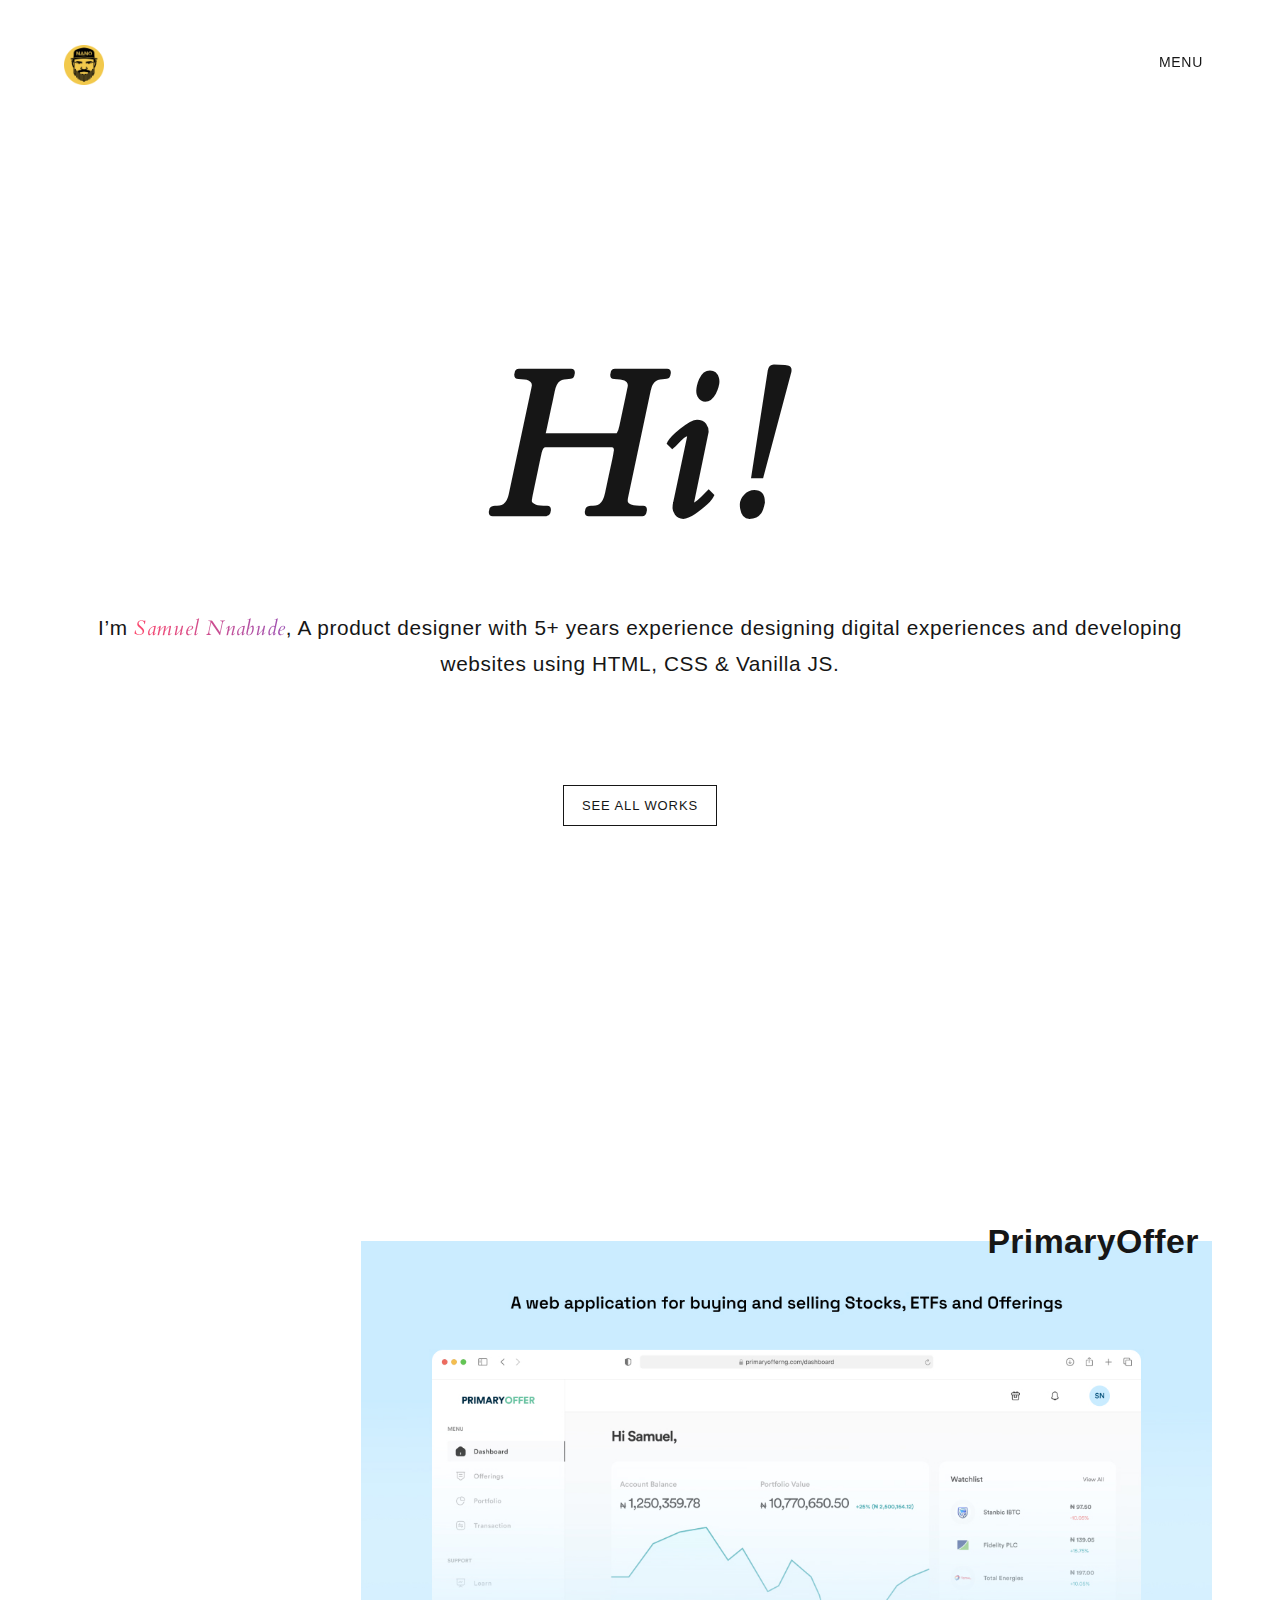
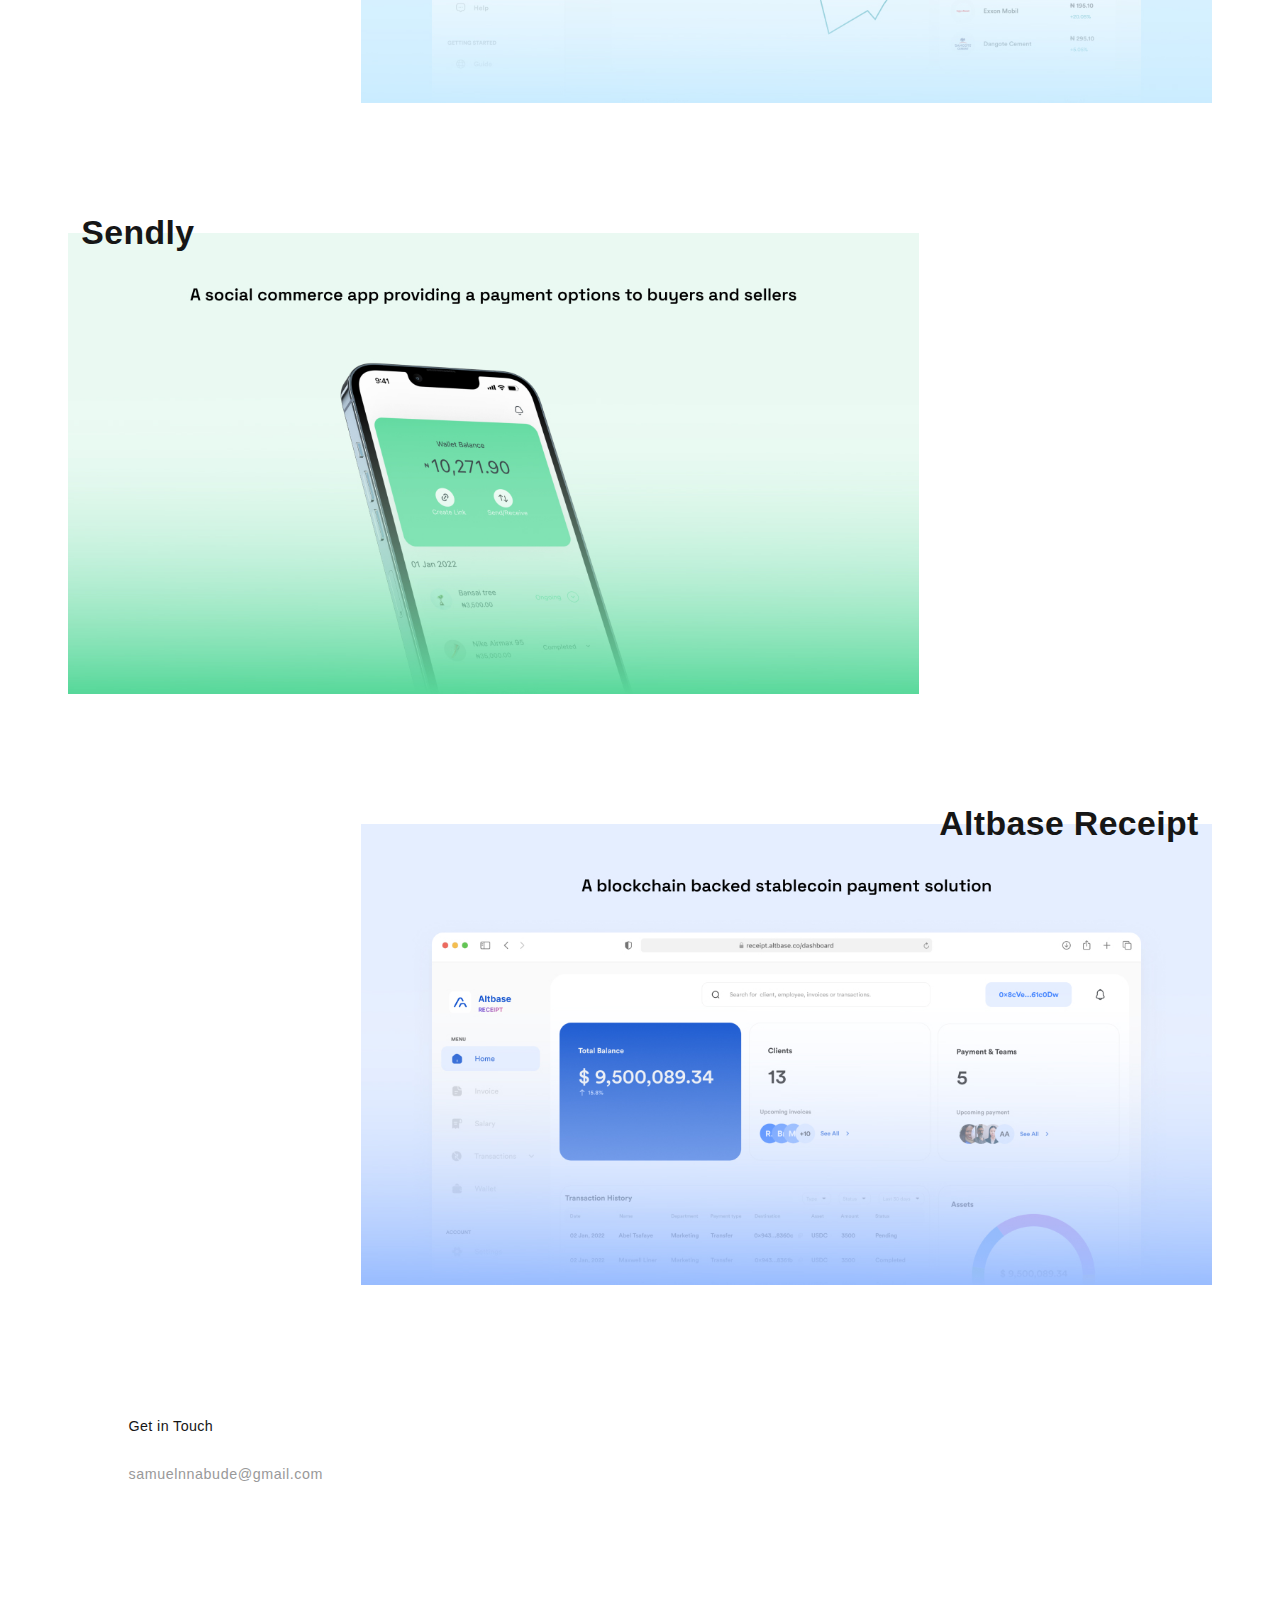
<file: Nano/index.html>
<!DOCTYPE html>
<html lang="en">

    <head>
	
    <meta charset="utf-8" />	 
	<meta name="viewport" content="width=device-width, initial-scale=1">
	<meta name="description" content="K!sbag Design Studio" />

    <link href="css/bootstrap.min.css" rel="stylesheet" type="text/css" />	   
    <link href="css/style.css" rel="stylesheet" type="text/css" />
    <link href="css/style2.css" rel="stylesheet" type="text/css" />
	<link href="img/favicon.png" rel="shortcut icon" />
	<link href="http://fonts.cdnfonts.com/css/circular-std" rel="stylesheet">
	<link rel="preconnect" href="https://fonts.googleapis.com">
	<link rel="preconnect" href="https://fonts.gstatic.com" crossorigin>
	<link href="https://fonts.googleapis.com/css2?family=Cardo:ital@1&display=swap" rel="stylesheet">
	<script src="js/modernizr.js"></script>
	<style>
		@import url('http://fonts.cdnfonts.com/css/circular-std');
	</style>

	<title>Samuel Nnabude || Senior Product Designer</title>

	</head>
	   <body>
	   
<!--- PAGE LOADING --->	
<div class="preloading fadeIn">	 

		<!--- NAV BAR --->
		<div class="nav-ttl" >
			<img src="img/Icon.png" width="10%" alt="Profile picture">
		</div>
			
		<div class="right-menu">
				<!-- Button trigger modal -->
					<button type="button" class="btn btn-primary-menu" data-toggle="modal" data-target="#exampleModalLong">
						MENU
					</button>

				<!-- Modal -->
			<div class="modal fade" id="exampleModalLong" tabindex="-1" role="dialog" aria-labelledby="exampleModalLongTitle" aria-hidden="true">
				<div class="modal-dialog" role="document">
				<div class="modal-content">
					<div class="modal-header-menu">
					<div class="menu-t">
					    <div class="open-menu-title">
							MENU
						</div>
						<!-- <div class="menu-links-on" > 
						Home
						</div> -->
						<div> 
							<a class="menu-links" href="https://drive.google.com/file/d/1z_DPygRn_CAfZyilIn6KKBXFmHqHUVcB/view?usp=sharing" target="_blank"> Resume </a>
						</div>
						<div> 
						<a class="menu-links" href="https://www.linkedin.com/in/samuelnnabude" target="_blank"> Linkedin </a>
						</div> 
						<div> 
						<a class="menu-links" href="https://www.dribbble.com/samuelnnabude" target="_blank"> Dribbble </a>
						</div>
						<div> 
						<a class="menu-links" href="https://www.behance.com/samuelnnabude" target="_blank"> Behance </a>
						</div>
						<div> 
						<a class="menu-links" href="https://www.medium.com/samuelnnabude" target="_blank"> Medium </a>
						</div>
						<button type="button" class="menu-close" data-dismiss="modal" aria-label="Close">
								<span aria-hidden="true">&times;</span>
						</button>
					</div>
				</div>
			</div>
				</div>
				</div>
		</div>		  
	
	<!--- THE END NAV BAR --->  

<div class="container">

		<!--- HERO HEADER --->
	            <div class="row">
	                <div class="col-md-12">
                       <div class="hero-bg" >
					        <h1 class="fade-anime-top welcome"> Hi! </h1>
                            <h2 class="fade-anime-bottom"> I’m <span class="name linear-wipe">Samuel Nnabude</span>, A product designer with 5+ years experience designing digital experiences and developing websites using HTML, CSS & Vanilla JS. </h2>					
                       </div>
	                </div>
					<div class="row">
						<div class="col-md-12 col-xs-12">
						   <div class="allprojects-lgs-bg" >
							   <a class="btn-allprojects" href="#See-works" role="button">SEE ALL WORKS</a>				
						   </div>
						</div>
					</div>
				</div>
		<!--- THE END HERO HEADER --->				
		

		<!--- HOME PROJECTS --->
	            <div class="row" style="padding-top: 25%;">
	                <div class="col-md-3 col-xs-12"></div>
					
	                <div class="col-md-9 col-xs-12" id="See-works">
                        <div class="prjct-bg">					
					          <a href="https://subdued-target-e87.notion.site/PrimaryOffer-61c0e7fb0f4140fd80302e731c04ea47" target="_blank"> <img src="img/covers/PrimaryOffer.jpg" alt="" class="img-prjct"> </a>
					        <div class="prjct-wrt-right"> PrimaryOffer </div>							
						</div>
	                </div>
				</div>

	            <div class="row">
	                <div class="col-md-9 col-xs-12">
                        <div class="prjct-bg" >					
					            <a href="https://subdued-target-e87.notion.site/Sendly-7fa67e226b534079ae817110816e4d57" target="_blank"> <img src="img/covers/Sendly.jpg" alt="" class="img-prjct"> </a>
					          <div class="prjct-wrt-left"> Sendly </div>						  
						</div>
	                </div>				
				</div>	
				
				<div class="row">
	                <div class="col-md-3 col-xs-12"></div>
					
	                <div class="col-md-9 col-xs-12">
                        <div class="prjct-bg" >					
					          <a href="https://subdued-target-e87.notion.site/ALTBASE-RECEIPT-4f96feeb1682412f9496fe22ecdac35b" target="_blank"> <img src="img/covers/Altbase.jpg" alt="" class="img-prjct"> </a>
					        <div class="prjct-wrt-right"> Altbase Receipt </div>							
						</div>
	                </div>
				</div>
        <!--- THE END HOME PROJECTS --->

		<!--- FOOTER --->
		<div class="container">
	            <div class="row">
                       <div class="footer-bg" >
					      <div class="col-md-12 col-xs-12">
						    <div class="shw-cs3"> Get in Touch </div>
						    <a href="mailto:hello@yoursite"> 
								<div class="ftr-lnk"> 
									samuelnnabude@gmail.com 
								</div>
							 </a> 
                        </div>
					</div>
<!-- 
					      <div class="col-md-12 col-xs-12">
							<a target="_blank" href="http://instagram.com/"> <div class="ftr-lnk">Behance </div> </a>
							<a target="_blank" href="http://dribbble.com/"> <div class="ftr-lnk"> Dribbble </div> </a>
                          </div>	
						  
						  <div class="col-md-4 col-xs-6">
							<a target="_blank" href="http://instagram.com/"> <div class="ftr-lnk">Linkedin </div> </a>
							<a target="_blank" href="http://dribbble.com/"> <div class="ftr-lnk"> Pinterest </div> </a>
                          </div> -->

				</div>
		</div>		
		<!--- THE END FOOTER --->			
</div>       
		<!--- SCRIPTS --->
	            <script src="js/jquery-2.1.1.js"></script>
                <script src="js/main.js"></script>
				<script src="js/bootstrap.min.js"></script>				
		<!--- THW END SCRIPTS --->	

<!--- THE PAGE LOADING --->		
		
		</body>		
		
</html>
</file>
<file: Nano/css/style.css>
/* Style Css to This Template */
/* Template Name: Starter Theme to Web Projects*/


/*** BODY ***/
body {
    font-family: 'Circular Std', sans-serif;
	font-size: 1.3em;
	line-height: 1.8em;
	color: #161616;
	background-color: transparent;
	letter-spacing: 0.03em;
}
/*** THE END BODY ***/

/*** MEDIA ***/
@media only screen and (max-width: 768px) {
.prjct-wrt-right {
    font-size: 1.5em !important;
    top: 9% !important;
}

.modal-header-menu {
    border: 0px;
    padding: 30px !important;
    padding-top: 50% !important;
}

.open-menu-title {
	font-size: 1.8em !important;
	letter-spacing: .03em;
	line-height: 2em !important;
	font-weight: 600;
	color: #fff;
	opacity: .2 !important;
}

.right-menu {
    float: right;
    margin-top: 48px !important;
    margin-right: 2% !important;
    font-family: 'Circular Std', sans-serif;;
    z-index: 1040;
}

.btn-primary-menu {
    color: #161616;
    background-color: transparent;
    border-color: transparent;
    font-size: 15px !important;
    font-weight: 600 !important;
    z-index: 1040;
    font-family: 'Circular Std', sans-serif;;
    letter-spacing: .03em !important;
}

.prjct-wrt-left {
    font-size: 1.5em !important;
    top: 9% !important;
}

.h1, h1 {
	font-size: 1.5em !important;
	max-width: 245px !important;
    margin: 0 auto;
}

.hero-bg {
    height: 70vh !important;
	padding-top: 40vh !important;
}

.h2, h2 {
	font-size: 1.1em !important;
}

.btn-allprojects {
	font-size: .9em !important;
}

.prjct-bg {
	margin-top: 3em !important;
	margin-bottom: 3em !important;
}

.img-prjct-logo {
	display:none !important;
}

.lg-col-wrt {
	font-size: 1em !important;
	padding: 3% !important;
}

.lg-col-wrt2 {
	font-size: 1em !important;
	padding: 3% !important;
}

.lg-col-wrt3 {
	font-size: 1em !important;
	padding: 3% !important;
	text-align: center !important;
}

.lg-col-ttl {
	font-size: 1.6em !important;
	padding-left: 3%;	
}

.lg-col-ttl2 {
	font-size: 1.6em !important;
	padding-left: 3%;	
}

.lg-col-ttl3 {
	font-size: 1.6em !important;
	padding-left: 0% !important;
    text-align: center !important;	
}

.lg-col-bg {
	margin-top: 3em !important;
	margin-bottom: 3em !important;
}

.lg-col-bg2 {
	margin-top: 3em !important;
	margin-bottom: .5em !important;
}

.nav-ttl {
	top: 36px !important;
	font-size: 0.5em !important;
	position: absolute !important;
	left: 5% !important;
}

.right-menu {
    top: -17px !important;
	font-size: 14px !important;
	position: fixed !important;
	right: 0% !important;
	font-weight: 300;
	font-family: 'Circular Std', sans-serif;;
    letter-spacing: .1em;
	background: transparent !important;
}

.img-hr-lg {
    height: 35px !important;
    width: 35px !important;
	margin-top: 27px !important;
	display: none;
}

.ftr-lnk {
	font-size: 1em !important;
	height: 3em !important;
    text-align: center !important;
	padding-left: 0px !important;
}

.ftr-lnk-on {
	font-size: 1em !important;
	height: 3em !important;
    text-align: center !important;
	padding-left: 0px !important;
}

.prjct-wrt-left-wrk {
	font-size: 1.5em !important;
	top: 9.5% !important;
}

.prjct-wrt-right-wrk {
	font-size: 1.5em !important;
    top: 9.5% !important;	
}

.img-prjct-wrk {
	padding-right: 0px !important;
	padding-left: 0px !important;
}

.img-prjct-wrk:hover {
	padding-right: 0px !important;
	padding-left: 0px !important;
	border-radius: 0px !important;
}

.prjct-wrt-left-wrk-big {
	font-size: 1.5em !important;
	top: 9.5% !important;
}

.img-prjct-wrk-big {
	padding-right: 0px !important;
	padding-left: 0px !important;
}

.img-prjct-wrk-big:hover {
	padding-right: 0px !important;
	padding-left: 0px !important;
}

.img-prjct {
	padding-right: 0px !important;
	padding-left: 0px !important;
}

.img-prjct:hover {
	border-radius: 0px !important;
}

.works-hero-bg {
    height: 50vh !important;
    padding-top: 28vh !important;	
}

.blog-hero-bg {
	padding-top: 31vh !important;
}

.lgs-bg {
	margin-top: 0em !important;
	margin-bottom: 0.6em !important;
}

.btn-ltstlk {
	padding: 3em !important;
	font-size: 1em !important;
}

.img-lg-col2 {
	padding-left: 0px !important;
	padding-right: 0px !important;
}

.img-lg-col3 {
	padding-left: 0px !important;
	padding-right: 0px !important;
}

.img-lg-col4 {
	padding-left: 0px !important;
	padding-right: 0px !important;
}

.shw-cs2 {
	font-size: 1.4em !important;
}

.shw-cs {
	font-size: 1.1em !important;
}

.shw-cs3 {
	font-size: 1.1em !important;
	text-align: center !important;
	padding-left: 0px !important;
}

.shw-cs4 {
    font-size: 1.1em !important;
}

.shw-cs4-r {
    font-size: 1.1em !important;
}

.allprojects-bg {
	margin-bottom: 2em !important;
    margin-top: 2em !important;
}

.allprojects-lgs-bg2 {
	margin-bottom: 3.6em !important;
}

}
/*** THE END MEDIA ***/


/*** NAVIGATION SITE TITLE ***/
.nav-ttl {
	font-size: 1.8em;
	font-family: ''Circular Std', sans-serif;', sans-serif;
	letter-spacing: .03em;
	font-weight: 700;
	left: 5%;
	height:auto;
	position: absolute;
	top: 45px;
	z-index: 3;
}
/*** THE END NAVIGATION SITE TITLE ***/

/*** HERO HEADER LOGO ***/
.img-hr-lg {
	height: 40px;
	width: 40px;
    margin-left: 5%;
    margin-top: 35px;
	display: none;
}
/*** THE END HERO HEADER LOGO ***/

/*** GENERAL LINK ***/
a:-webkit-any-link {
	text-decoration: none;
}
/*** THE END GENERAL LINK ***/

/*** h1, h2, h3, h4, h5, h6, h7, h8, h9, ***/
.h1, h1 {
	font-size: 3.1em;
	font-weight: 700;
	letter-spacing: .03em;
	line-height: 1.7em;
	font-family: ''Circular Std', sans-serif;', sans-serif;
	color: #161616;
}

.h2, h2 {
	font-size: 1.6em;
	font-weight: 400;
	letter-spacing: .03em;
	line-height: 1.7em;
    font-family: ''Circular Std', sans-serif;', sans-serif;
	color: #161616;
}

.h3, h3 {
	font-size: 1.3em;
	font-weight: 400;
	letter-spacing: .03em;
	line-height: 1.7em;
	color: #999;
	font-family: ''Circular Std', sans-serif;', sans-serif;	
}

h1, .h1, h2, .h2, h3, .h3, h4, .h4 {
	margin-top: 0;
	margin-bottom: 0;
}
/*** THE END h1, h2, h3, h4, h5, h6, h7, h8, h9, ***/

/*** HERO HEADER ***/
.hero-bg {
	background: transparent;
	margin: 0 auto;
	text-align: center;
	height: 80vh;
	padding-top: 38.5vh;
}
/*** THE END HERO HEADER ***/

/*** SLIDER HERO HEADER ***/
.slider-bg {
	background: transparent;
	margin: 0 auto;
	text-align: center;
	padding-top: 10em;
	padding-bottom: 3em;	
}
/*** THE END SLIDER HERO HEADER ***/

/*** BLOG HERO HEADER ***/
.blog-hero-bg {
	background: transparent;
	margin: 0 auto;
	text-align: center;
	height: 45vh;
	padding-top: 25vh;
}
/*** THE END BLOG HERO HEADER ***/

/*** WORKS HERO HEADER ***/
.works-hero-bg {
	background: transparent;
	margin: 0 auto;
	text-align: center;
	height: 65vh;
	padding-top: 30vh;
}
/*** THE END WORKS HERO HEADER ***/

/*** FOOTER BACKGROUND ***/
.footer-bg {
	margin-top: 5em;
	margin-bottom: 4.3em;
	height: 11em;
}
/*** THE END FOOTER BACKGROUND ***/

/*** FOOTER LINKS ***/
.ftr-lnk {
	font-size: 1.1em;
	letter-spacing: .04em;
	line-height: 1.7em;
	text-align: left;
	color: #999;
	font-family: ''Circular Std', sans-serif;', sans-serif;
    font-weight: 300;
    height: 2.5em;
    padding-left: 5%;
}

.ftr-lnk-on {
	font-size: 1.1em;
	letter-spacing: .04em;
	line-height: 1.7em;
	text-align: left;
	color: #161616;
	font-family: ''Circular Std', sans-serif;', sans-serif;
    font-weight: 300;
    height: 2.5em;
    padding-left: 5%;
}

.ftr-lnk:hover {
	color: #161616;
	text-decoration: none;
}
/*** THE END FOOTER LINKS ***/

/*** BLOG2 ***/
.lg-col-bg2 {
	background: transparent;
	text-align: left;
	margin-bottom: 5em;
	margin-top: 5em;
}
/*** THE END BLOG ***/

/*** BLOG ***/
.lg-col-bg {
	background: transparent;
	text-align: left;
	margin-bottom: 5em;
	margin-top: 5em;
}
/*** THE END BLOG ***/

/*** SERVICES WRT ***/
.lg-col-wrt2 {
	font-size: 1.3em;
	line-height: 1.8em;
	padding: 3%;
	letter-spacing: .04em;
	font-family: ''Circular Std', sans-serif;', sans-serif;
	font-weight: 300;
	color: #545454;
}

.lg-col-wrt3 {
	font-size: 1.3em;
	line-height: 1.8em;
	padding: 3%;
	letter-spacing: .04em;
	font-family: ''Circular Std', sans-serif;', sans-serif;
	font-weight: 300;
	color: #545454;
	text-align: center;
}
/*** THE END SERVICES WRT ***/

/*** WRITE AND PHOTO ***/
.lg-col-wrt {
	font-size: 1.3em;
	line-height: 1.8em;
	padding: 15%;
	letter-spacing: .04em;
	font-family: ''Circular Std', sans-serif;', sans-serif;
	font-weight: 300;
	color: #545454;
}
/*** THE END WRITE AND PHOTO ***/

/*** SINGLE WORK PAGE TITLE ***/
.lg-col-ttl2 {
	font-size: 2.7em;
	font-weight: 700;
	letter-spacing: .03em;
	line-height: 1.7em;
	font-family: ''Circular Std', sans-serif;', sans-serif;
	color: #161616;
}

.lg-col-ttl3 {
	font-size: 2.7em;
	font-weight: 700;
	letter-spacing: .03em;
	line-height: 1.7em;
	font-family: ''Circular Std', sans-serif;', sans-serif;
	color: #161616;
	text-align: center;
}
/*** THE END SINGLE WORK TITLE ***/

/*** BLOG TITLE ***/
.lg-col-ttl {
	font-size: 2.7em;
	font-weight: 700;
	letter-spacing: .03em;
	line-height: 1.7em;
	font-family: ''Circular Std', sans-serif;', sans-serif;
	color: #161616;
}
/*** THE END BLOG TITLE ***/

/*** SINGLE WORK PHOTO COVER ***/
.img-lg-col2 {
  border-radius: 0px;
  max-width: 100%;
  height: auto;
  -webkit-transition: all .5s ease;
  -moz-transition: all .5s ease;
  -ms-transition: all .5s ease;
  -o-transition: all .5s ease;
   transition: all .5s ease;
   display: table;
   position: relative;
   padding-right: 2%;
   padding-left: 2%;
   animation: animatebottom 3s; 
}

.img-lg-col3 {
  border-radius: 0px;
  max-width: 100%;
  height: auto;
  -webkit-transition: all .5s ease;
  -moz-transition: all .5s ease;
  -ms-transition: all .5s ease;
  -o-transition: all .5s ease;
   transition: all .5s ease;
   display: table;
   position: relative;
   padding-right: 1%;
   padding-left: 1%;
   padding-top: .5%;
   animation: animatebottom 3s; 
}

.img-lg-col4{
  border-radius: 0px;
  max-width: 100%;
  height: auto;
  -webkit-transition: all .5s ease;
  -moz-transition: all .5s ease;
  -ms-transition: all .5s ease;
  -o-transition: all .5s ease;
   transition: all .5s ease;
   display: table;
   position: relative;
   padding-right: 0%;
   padding-left: 0%;
   animation: animatebottom 3s; 
}
/*** THE END SINGLE WORK PHOTO COVER ***/

/*** BLOG PHOTO COVER ***/
.img-lg-col {
  border-radius: 0px;
  max-width: 100%;
  height: auto;
  -webkit-transition: all .5s ease;
  -moz-transition: all .5s ease;
  -ms-transition: all .5s ease;
  -o-transition: all .5s ease;
   transition: all .5s ease;
   display: table;
   position: relative;
}

.img-lg-col:hover {
  cursor: pointer;
  opacity: .7;
}
/*** THE END BLOG PHOTO COVER ***/

/*** LOGOS BACKGROUND ***/
.lgs-bg {
	background: transparent;
    margin-top: .7em;
	margin-bottom: .7em;
}
/*** THE END LOGOS BACKGROUND ***/

/*** PROJECT BACKGROUND ***/
.prjct-bg {
	background: transparent;
    margin-top: 5em;
	margin-bottom: 5em;
}
/*** THE END PROJECT BACKGROUND ***/

/*** ALL PROJECTS LOGOS BUTTON BACKGROUND ***/
.allprojects-lgs-bg {
	width: auto;
	height: auto;
	text-align: center;
	margin-bottom: 5em;
	margin-top: 5em;
}

.allprojects-lgs-bg2 {
	width: auto;
	height: auto;
	text-align: center;
	margin-top: 5em;
}
/*** THE END ALL PROJECTS LOGOS BACKGROUND ***/

/*** ALL PROJECTS BUTTON BACKGROUND ***/
.allprojects-bg {
	width: auto;
	height: auto;
	text-align: center;
	margin-bottom: 5em;
	margin-top: 5em;
}
/*** THE END ALL PROJECTS BACKGROUND ***/

/*** LAT'S TALK BUTTON ***/
.btn-ltstlk {
    color: #fff;
    background-color: #161616;
	padding: 5em;
	font-size: 2em;
	width: 100%;
	display: inline-block;
    margin-bottom: 0;
	letter-spacing: .4em;
    text-align: center;
    font-weight: 700;
    font-family: ''Circular Std', sans-serif;', sans-serif;
    vertical-align: middle;
    -ms-touch-action: manipulation;
    touch-action: manipulation;
	cursor: pointer;
	white-space: nowrap;
	line-height: 1.8em;
	border-radius: 0px;
    -webkit-user-select: none;
    -moz-user-select: none;
    -ms-user-select: none;
    user-select: none;
    -webkit-transition: all .5s ease;
    -moz-transition: all .5s ease;
    -ms-transition: all .5s ease;
    -o-transition: all .5s ease;
    transition: all .5s ease;	
}

.btn-ltstlk:hover {
	background-color: #f1f1f1;
	color: #161616;
	text-decoration: none;
}

.btn-ltstlk:focus {
	background-color: #f1f1f1;
	color: #161616;
	text-decoration: none;
}
/*** THE END LET'S TALK BUTTON ***/

/*** ALL PROJECTS BUTTON ***/
.btn-allprojects {
    color: #161616;
    background-color: transparent;
    border: 1px solid #161616;
	padding: 8px 18px;
	font-size: 1em;
	display: inline-block;
    margin-bottom: 0;
	letter-spacing: .07em;
    text-align: center;
    font-weight: 400;
    font-family: ''Circular Std', sans-serif;', sans-serif;
    vertical-align: middle;
    -ms-touch-action: manipulation;
    touch-action: manipulation;
	cursor: pointer;
	white-space: nowrap;
	line-height: 1.8em;
	border-radius: 0px;
    -webkit-user-select: none;
    -moz-user-select: none;
    -ms-user-select: none;
    user-select: none;
    -webkit-transition: all .5s ease;
    -moz-transition: all .5s ease;
    -ms-transition: all .5s ease;
    -o-transition: all .5s ease;
    transition: all .5s ease;	
}

.btn-allprojects:hover {
	background-color: #161616;
	color: #fff;
	border: 1px solid #161616;
	text-decoration: none;
}
/*** THE END ALL PROJECTS BUTTON ***/

/*** LOGOS BIG***/
.img-prjct-lgs-big {
  border-radius: 0px;
  width: 100%;
  height: auto;
  -webkit-transition: all .5s ease;
  -moz-transition: all .5s ease;
  -ms-transition: all .5s ease;
  -o-transition: all .5s ease;
   transition: all .5s ease;
   display: table;
   position: relative;
   padding-left: 1%;
   padding-right: 1%;
}
/*** THE END LOGOS BIG ***/

/*** LOGOS ***/
.img-prjct-lgs {
  border-radius: 0px;
  max-width: 100%;
  height: auto;
  -webkit-transition: all .5s ease;
  -moz-transition: all .5s ease;
  -ms-transition: all .5s ease;
  -o-transition: all .5s ease;
   transition: all .5s ease;
   display: table;
   position: relative;
   padding-left: 2%;
   padding-right: 2%;
   animation: animatebottom 3s;
}
/*** THE END LOGOS ***/

/*** SHOWCASE FONT STYLE ***/
.shw-cs {
    font-size: 1.1em;
    font-weight: 300;
    letter-spacing: .06em;
    line-height: 1.7em;
    font-family: ''Circular Std', sans-serif;', sans-serif;
    color: #969696;
    padding-left: 5%;
    font-style: italic;
	padding-top: 1%;
}

.shw-cs4 {
    font-size: 1.2em;
    font-weight: 400;
    letter-spacing: .06em;
    line-height: 1.7em;
    font-family: ''Circular Std', sans-serif;', sans-serif;
    color: #161616;
    padding-left: 5%;
	padding-top: 2%;
	padding-right: 3%;
	max-width: 100%;
}

.shw-cs4-r {
    font-size: 1.2em;
    font-weight: 400;
    letter-spacing: .06em;
    line-height: 1.7em;
    font-family: ''Circular Std', sans-serif;', sans-serif;
    color: #161616;
    padding-left: 3%;
	padding-top: 3%;
	padding-right: 3%;
	max-width: 100%;
	float: right;
}

.shw-cs2 {
    font-size: 2em;
    color: #161616;
    font-weight: 700;
    max-width: 100%;
    padding-left: 5%;
    padding-top: 3%;	
}

.shw-cs3 {
    font-size: 1.1em;
    color: #161616;
    font-weight: 400;
    max-width: 100%;
    padding-left: 5%;
    padding-bottom: 2%;	
}
/*** THE END SHOWCASE FONT STYLE ***/

/*** BLOG FONT STYLE ***/
.blg-cs {
    font-size: 1.1em;
    font-weight: 300;
    letter-spacing: .06em;
    line-height: 1.7em;
    font-family: ''Circular Std', sans-serif;', sans-serif;
    color: #969696;
    padding-left: 5%;
    font-style: italic;
	padding-top: 1%;
}

.blg-cs4 {
    font-size: 1.2em;
    font-weight: 400;
    letter-spacing: .06em;
    line-height: 1.7em;
    font-family: ''Circular Std', sans-serif;', sans-serif;
    color: #161616;
    padding-left: 5%;
	padding-top: 2%;
	padding-right: 3%;
	max-width: 100%;
}

.blg-cs4-r {
    font-size: 1.2em;
    font-weight: 400;
    letter-spacing: .06em;
    line-height: 1.7em;
    font-family: ''Circular Std', sans-serif;', sans-serif;
    color: #161616;
    padding-left: 3%;
	padding-top: 3%;
	padding-right: 3%;
	max-width: 100%;
	float: right;
}

.blg-cs2 {
    font-size: 2em;
    color: #161616;
    font-weight: 700;
    max-width: 100%;
    padding-left: 5%;
    padding-top: 3%;	
}

.blg-cs3 {
    font-size: 1.1em;
    color: #161616;
    font-weight: 400;
    max-width: 100%;
    padding-left: 5%;
    padding-bottom: 2%;	
}
/*** THE END BLOG FONT STYLE ***/

/*** WORK PAGE PROJECT COVER ***/
.img-prjct-wrk {
  border-radius: 0px;
  max-width: 100%;
  height: auto;
  -webkit-transition: all .5s ease;
  -moz-transition: all .5s ease;
  -ms-transition: all .5s ease;
  -o-transition: all .5s ease;
   transition: all .5s ease;
   display: table;
   position: relative;
   padding-left: 2%;
   padding-right: 2%;
   animation: animatebottom 3s;
}

.img-prjct-wrk-big {
  border-radius: 0px;
  max-width: 100%;
  height: auto;
  -webkit-transition: all .5s ease;
  -moz-transition: all .5s ease;
  -ms-transition: all .5s ease;
  -o-transition: all .5s ease;
   transition: all .5s ease;
   display: table;
   position: relative;
   padding-left: 2%;
   padding-right: 2%;
}

.img-prjct-wrk:hover {
  cursor: pointer;
  opacity: .7;
  -webkit-transform: scale(0.92);
  -ms-transform: scale(0.92);
  transform: scale(0.92);
}

.prjct-wrt-right-wrk {
   position: absolute; 
   right:3%;
   top:12%;
   font-size: 2.6em;
   color: #161616;
   font-weight: 700;
   max-width: 100%;
}

.prjct-wrt-left-wrk {
   position: absolute; 
   left:3%;
   top:12%;
   font-size: 2.6em;
   color: #161616;
   font-weight: 700;
   max-width: 100%;
}

.prjct-wrt-left-wrk-big {
   position: absolute; 
   left:3%;
   top:7%;
   font-size: 2.6em;
   color: #161616;
   font-weight: 700;
   max-width: 100%;	
}

.img-prjct-wrk-big:hover {
  cursor: pointer;
  opacity: .7;
}
/*** THE END WORK PAGE PROJECT COVER ***/

/*** HOME PAGE PROJECT COVER ***/
.img-prjct {
  border-radius: 0px;
  max-width: 100%;
  height: auto;
  -webkit-transition: all .5s ease;
  -moz-transition: all .5s ease;
  -ms-transition: all .5s ease;
  -o-transition: all .5s ease;
   transition: all .5s ease;
   display: table;
   position: relative;
   padding-left: 1em;
   padding-right: 1em;
   animation: animatebottom 3s;
}

.img-prjct:hover {
  cursor: pointer;
  opacity: .7;
   -webkit-transform: scale(0.92);
   -ms-transform: scale(0.92);
   transform: scale(0.92);  
}

.prjct-wrt-right {
   position: absolute; 
   right:3%;
   top:9%;
   font-size: 2.6em;
   color: #161616;
   font-weight: 700;
   max-width: 100%;
}

.prjct-wrt-left {
   position: absolute; 
   left:3%;
   top:9%;
   font-size: 2.6em;
   color: #161616;
   font-weight: 700;
   max-width: 100%;
}
/*** THE END HOME PAGE PROJECT COVER ***/

/*** BROWSER SCROLL ***/

::-webkit-scrollbar {
	display: none;
}

/*** THE BROWSER SCROLL ***/

/*** MENU NAVIGATION ***/
.right-menu {
	float: right;
    margin-top: 45px;
    margin-right: 5%;
    font-family: 'Circular Std', sans-serif;;
	position: fixed;
    right: 0;
	z-index:1040;
	background: transparent;
}

.open-menu-title {
	font-size: 3.8em;
	letter-spacing: .03em;
	line-height: 2em;
	font-weight: 600;
	color: #fff;
	opacity: .2;
}

.btn-primary-menu:focus {
	outline: none;
}


.modal {
	background-color: rgba(22, 22, 22, 0.62);
}

.btn-primary-menu {
    color: #161616;
    background-color: transparent;
    border-color: transparent;
	font-size: 14px;
	font-weight: 500;
	z-index: 1040;
	font-family: 'Circular Std', sans-serif;;
    letter-spacing: .05em;
	outline: none;
}

.btn-primary-menu:hover {
    color: #999;
    background-color: #fff;
    border-color: #fff;
	font-size: 17px;
	font-weight: 600;
	z-index:1040;
	font-family: 'Circular Std', sans-serif;;
    letter-spacing: .03em;
	outline: none;
}

.modal-backdrop {
    position: initial;
}

.modal-content {
    -webkit-box-shadow: 0 5px 15px rgba(0,0,0,0.0);
    box-shadow: 0 5px 15px rgba(0,0,0,0.0);
}

.modal-content {
    position: relative;
    background-color: #161616;
    border: 1px solid #999;
    border: 0px solid rgba(0,0,0,0.2);
    border-radius: 0px;
    -webkit-box-shadow: 0 3px 9px rgba(0,0,0,0.0);
    box-shadow: 0 3px 9px rgba(0,0,0,0);
    -webkit-background-clip: padding-box;
    background-clip: padding-box;
    outline: 0;
}

.modal-dialog {
    width: 100%;
    margin: 0 auto;
	background-color: #161616;
	height: 100vh;
}

.menu-links {
	font-size: 1.5em;
	font-family: 'Circular Std', sans-serif;;
	font-weight: 500;
	letter-spacing: .03em;
	color: #fff;
	margin-top: 10px;
	text-align: center;
    line-height: 2em;
}

.menu-links-on {
	font-size: 1.5em;
	font-family: 'Circular Std', sans-serif;;
	font-weight: 500;
	letter-spacing: .03em;
	color: #999;
	text-align: center;
    line-height: 2em;
}

.menu-links:hover {
	color: #999;
	text-decoration: none;
}

.menu-t {
	text-align: center;
}

.btn {
	outline: none !important;
}

.menu-close {
    float: none;
    font-size: 1.8em;
    font-weight: 100;
    line-height: 1;
    color: #fff;
    text-shadow: 0 0 0 transparent;
    opacity: 1;
    filter: alpha(opacity=20);
	background: transparent;
    border: 0px;
	margin-top: 20px;
	outline: none;
}

.modal fade in {
	padding-right: 0px;
}

.modal-header-menu {
	border: 0px;
	padding: 30px;
	padding-top: 20%;
}

/*** THE END MENU NAVIGATION ***/

/*** COL STYLE ***/
.col-xs-1, .col-sm-1, .col-md-1, .col-lg-1, .col-xs-2, .col-sm-2, .col-md-2, .col-lg-2, .col-xs-3, .col-sm-3, .col-md-3, .col-lg-3, .col-xs-4, .col-sm-4, .col-md-4, .col-lg-4, .col-xs-5, .col-sm-5, .col-md-5, .col-lg-5, .col-xs-6, .col-sm-6, .col-md-6, .col-lg-6, .col-xs-7, .col-sm-7, .col-md-7, .col-lg-7, .col-xs-8, .col-sm-8, .col-md-8, .col-lg-8, .col-xs-9, .col-sm-9, .col-md-9, .col-lg-9, .col-xs-10, .col-sm-10, .col-md-10, .col-lg-10, .col-xs-11, .col-sm-11, .col-md-11, .col-lg-11, .col-xs-12, .col-sm-12, .col-md-12, .col-lg-12 {
	position: relative;
    min-height: 1px;
    padding-left: 0px;
    padding-right: 0px;
}
/*** THE END COL STYLE ***/

/*** PAGE LOADING ***/
.preloading {
   -webkit-animation-duration: 5s;
   animation-duration: 5s;
   -webkit-animation-fill-mode: both;
   animation-fill-mode: both;
}
         
@-webkit-keyframes fadeIn {
   0% {opacity: 0;}
   100% {opacity: 1;}
}
         
@keyframes fadeIn {
   0% {opacity: 0;}
   100% {opacity: 1;}
}
         
.fadeIn {
   -webkit-animation-name: fadeIn;
   animation-name: fadeIn;
   background: #fff;
}
/*** THE END PAGE LOADING ***/

/*** SINGLE WORK PAGE SLIDER ***/
.carousel-indicators {
   bottom: -50px;
   z-index: 0;
}

.carousel-indicators li {
	background-color: #d5d5d5;
	margin: 0px;
	height: 12px;
	width: 12px;
}

.carousel-indicators .active {
	background-color: #161616;
}

.carousel-control.left {
    background-image: -webkit-linear-gradient(left, rgba(0,0,0,0) 0, rgba(0,0,0,0) 100%);
    background-image: -o-linear-gradient(left, rgba(0,0,0,0) 0, rgba(0,0,0,0.0001) 100%);
    background-image: -webkit-gradient(linear, left top, right top, color-stop(0, rgba(0,0,0,0)), to(rgba(0,0,0,0)));
    background-image: linear-gradient(to right, rgba(0,0,0,0) 0, rgba(0,0,0,0) 100%);
    background-repeat: repeat-x;
    filter: progid:DXImageTransform.Microsoft.gradient(startColorstr='#80000000', endColorstr='#00000000', GradientType=1);
}
	
.carousel-control.right {
    background-image: -webkit-linear-gradient(left, rgba(0,0,0,0) 0, rgba(0,0,0,0) 100%);
    background-image: -o-linear-gradient(left, rgba(0,0,0,0) 0, rgba(0,0,0,0.0001) 100%);
    background-image: -webkit-gradient(linear, left top, right top, color-stop(0, rgba(0,0,0,0)), to(rgba(0,0,0,0)));
    background-image: linear-gradient(to right, rgba(0,0,0,0) 0, rgba(0,0,0,0) 100%);
    background-repeat: repeat-x;
    filter: progid:DXImageTransform.Microsoft.gradient(startColorstr='#80000000', endColorstr='#00000000', GradientType=1);
}

.carousel-control .glyphicon-chevron-left, .carousel-control .glyphicon-chevron-right, .carousel-control .icon-prev, .carousel-control .icon-next {
    font-size: 21px;
}	

.carousel-control {
    position: absolute;
    top: 0;
    left: 0;
    bottom: 0;
    width: 5%;
    opacity: .4;
    filter: alpha(opacity=50);
    font-size: 20px;
    color: #161616;
    text-align: center;
    text-shadow: 0 1px 2px rgba(0,0,0,0);
    background-color: rgba(255, 255, 255, 0.2);	
	display: none;
}

.carousel-control:hover {
	color: #161616;
}

.carousel-control:focus {
	color: #161616;
}
/*** THE END SINGLE WORK PAGE SLIDER ***/

/*** EFFECT STYLE ***/
.fade-anime-right {
	position: relative;
	animation: animateright 3s;
	max-width: 100%;	
}

@keyframes animateright { 
    from {right:-300px;opacity:0} to {right:0;opacity:1}
}

.fade-anime-bottom {
	position: relative;
	animation: animatebottom 3s;
	max-width: 100%;
}

@keyframes animatebottom { 
    from {bottom:-300px;opacity:0} to {bottom:0;opacity:1}
}

.fade-anime-left {
	position: relative;
	animation: animateleft 3s;
	max-width: 100%;	
}

@keyframes animateleft { 
    from {left:-300px;opacity:0} to {left:0;opacity:1}
}

.fade-anime-top {
	position: relative;
	animation: animatetop 3s;
	max-width: 100%;	
}   

@keyframes animatetop {
	from {top:-300px;opacity:0} to {top:0;opacity:1}
}

.fade-anime-zoom { 
    animation:animatezoom 3s;
}

@keyframes animatezoom { 
    from {transform:scale(0)} to{transform:scale(1)}
}

.fade-anime-fade {
	animation:fading 10s infinite;
}

@keyframes fading {
	0%{opacity:0}50%{opacity:1}100%{opacity:0}
}

.fade-anime-opacity {
	animation: opac 3s;
}

@keyframes opac {
	from{opacity:0} to{opacity:1}
}
/***THE END EFFECT STYLE ***/

/*** SLIDER EFFECT ***/
.carousel-inner {
    position: relative;
    overflow: hidden;
    width: 100%;
    animation: animatebottom 3s;
}
/*** THE END SLIDER EFFECT ***/

.welcome{
    font-family: 'Cardo', serif;
    font-style: italic;
    font-size: 16vw;
    line-height: 347px;
    line-height: 100%;
    text-align: center;
    vertical-align: Center;
    padding-bottom: 5%;
}

.name{
    font-family: 'Cardo', serif;
    font-style: italic;
    text-align: center;
    vertical-align: Center;
    padding-bottom: 15%;
}

.logo-image{
    width: 46px;
    height: 46px;
    border-radius: 50%;
    overflow: hidden;
    margin-top: -6px;
}
</file>
<file: Nano/css/style2.css>
.linear-wipe {
    text-align: center;
    /* background: linear-gradient(to top left, #FFF 20%, rgb(0, 255, 115) 40%, rgb(0, 255, 128) 60%, #FFF 80%); */
    background: #f46b45;  /* fallback for old browsers */
    background: -webkit-linear-gradient(to right, #eea849, #f46b45);  /* Chrome 10-25, Safari 5.1-6 */
    background: linear-gradient(to right, #FC466B, #3F5EFB); /* W3C, IE 10+/ Edge, Firefox 16+, Chrome 26+, Opera 12+, Safari 7+ */

    /* background: linear-gradient(to right, #FFF 20%, #FF0 40%, #FF0 60%, #FFF 80%); */
    background-size: 200% auto;
    color: #FFF;
    /* color: #000; */
    background-clip: text;
    text-fill-color: transparent;
    -webkit-background-clip: text;
    -webkit-text-fill-color: transparent;
    -webkit-animation: shine 1s linear infinite;
    animation: shine 5s linear infinite;
}

@-webkit-keyframes shine {
    to {
        background-position: 200% center;
    }
}

@keyframes shine {
    to {
        background-position: 200% center;
    }
}
</file>
